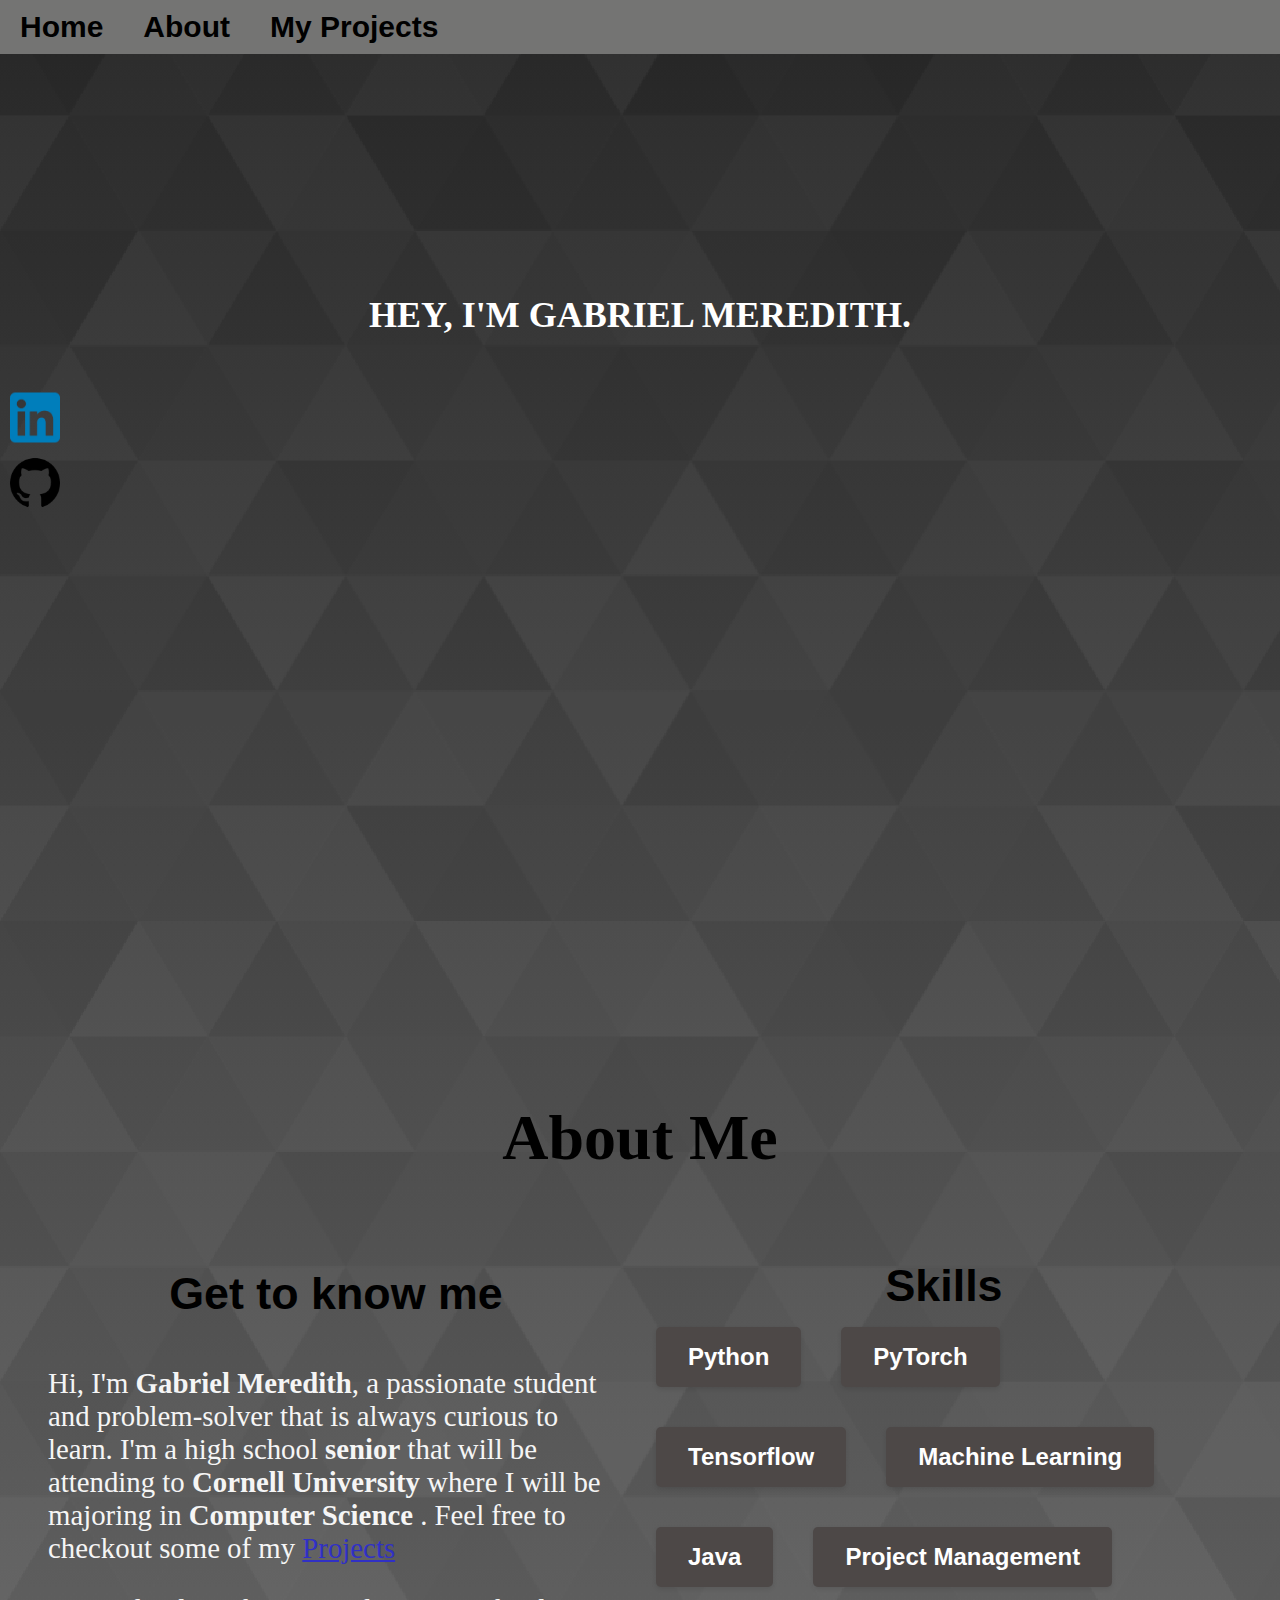
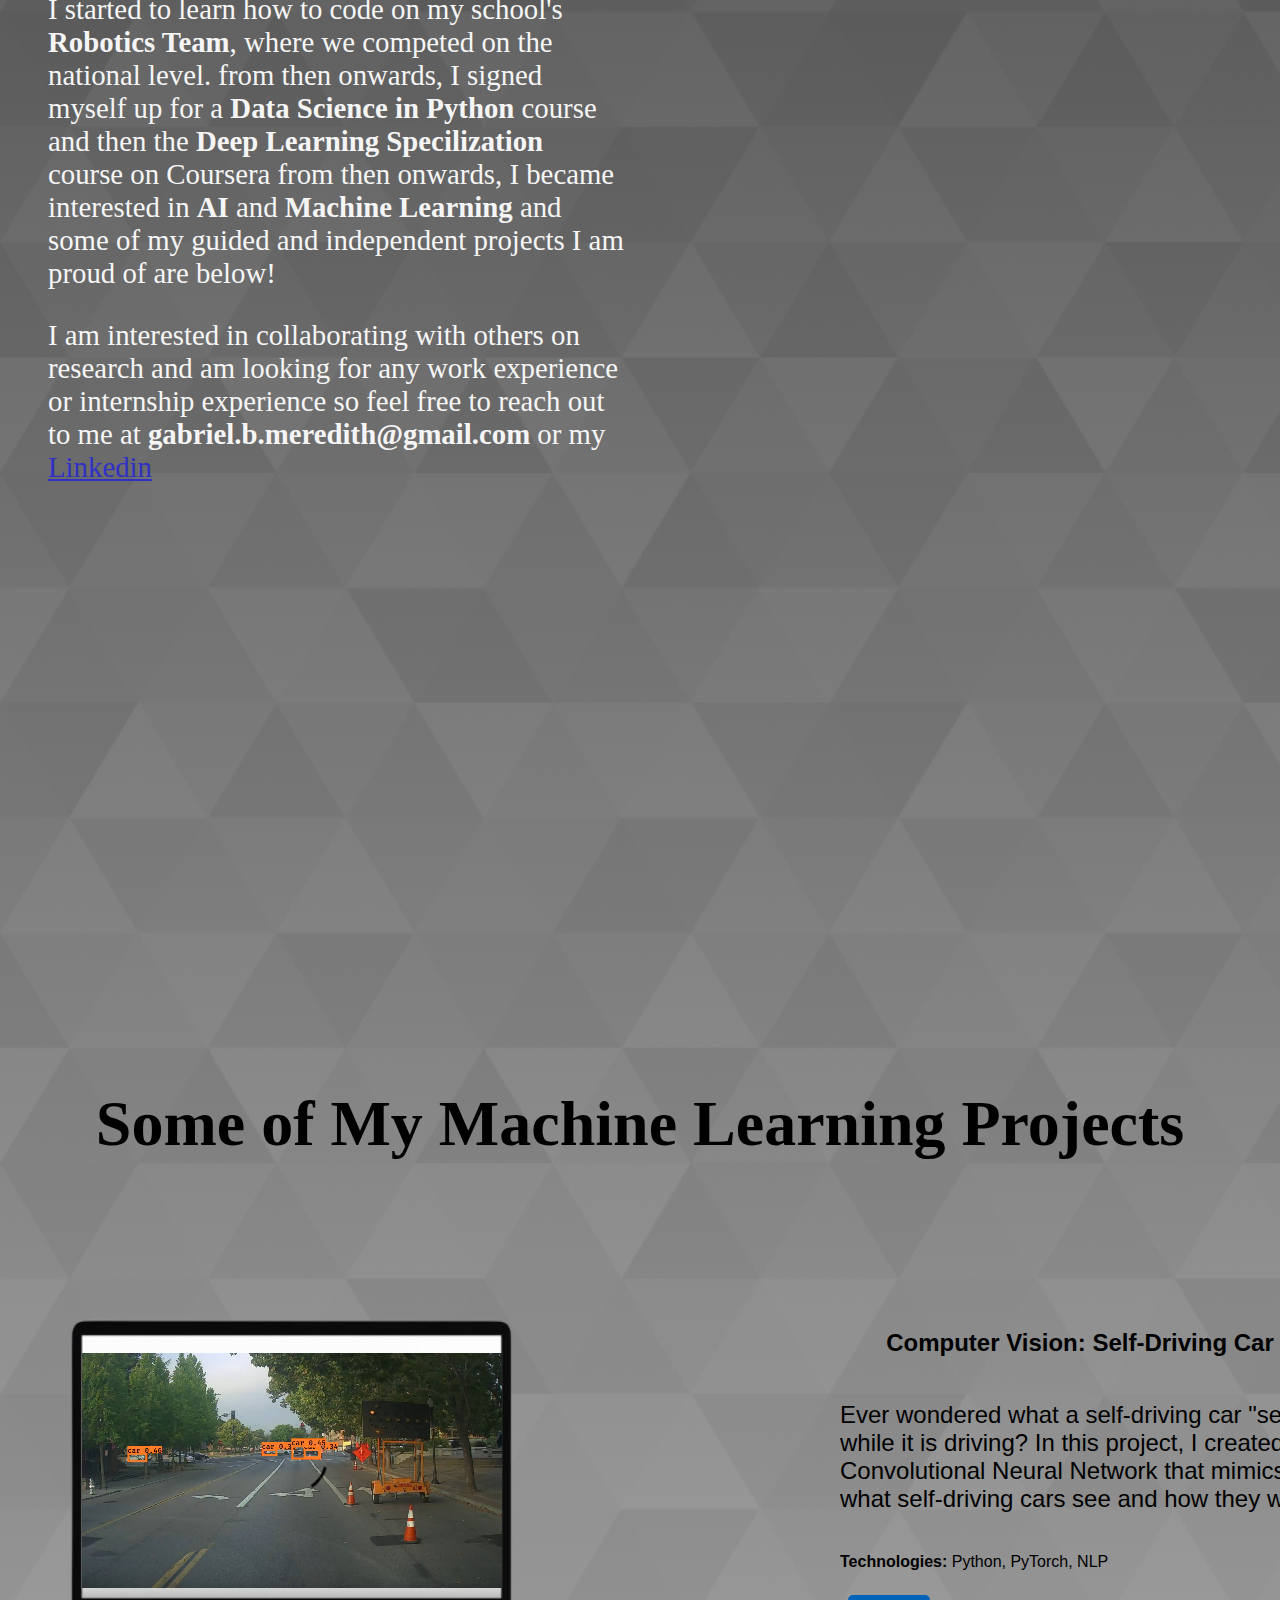
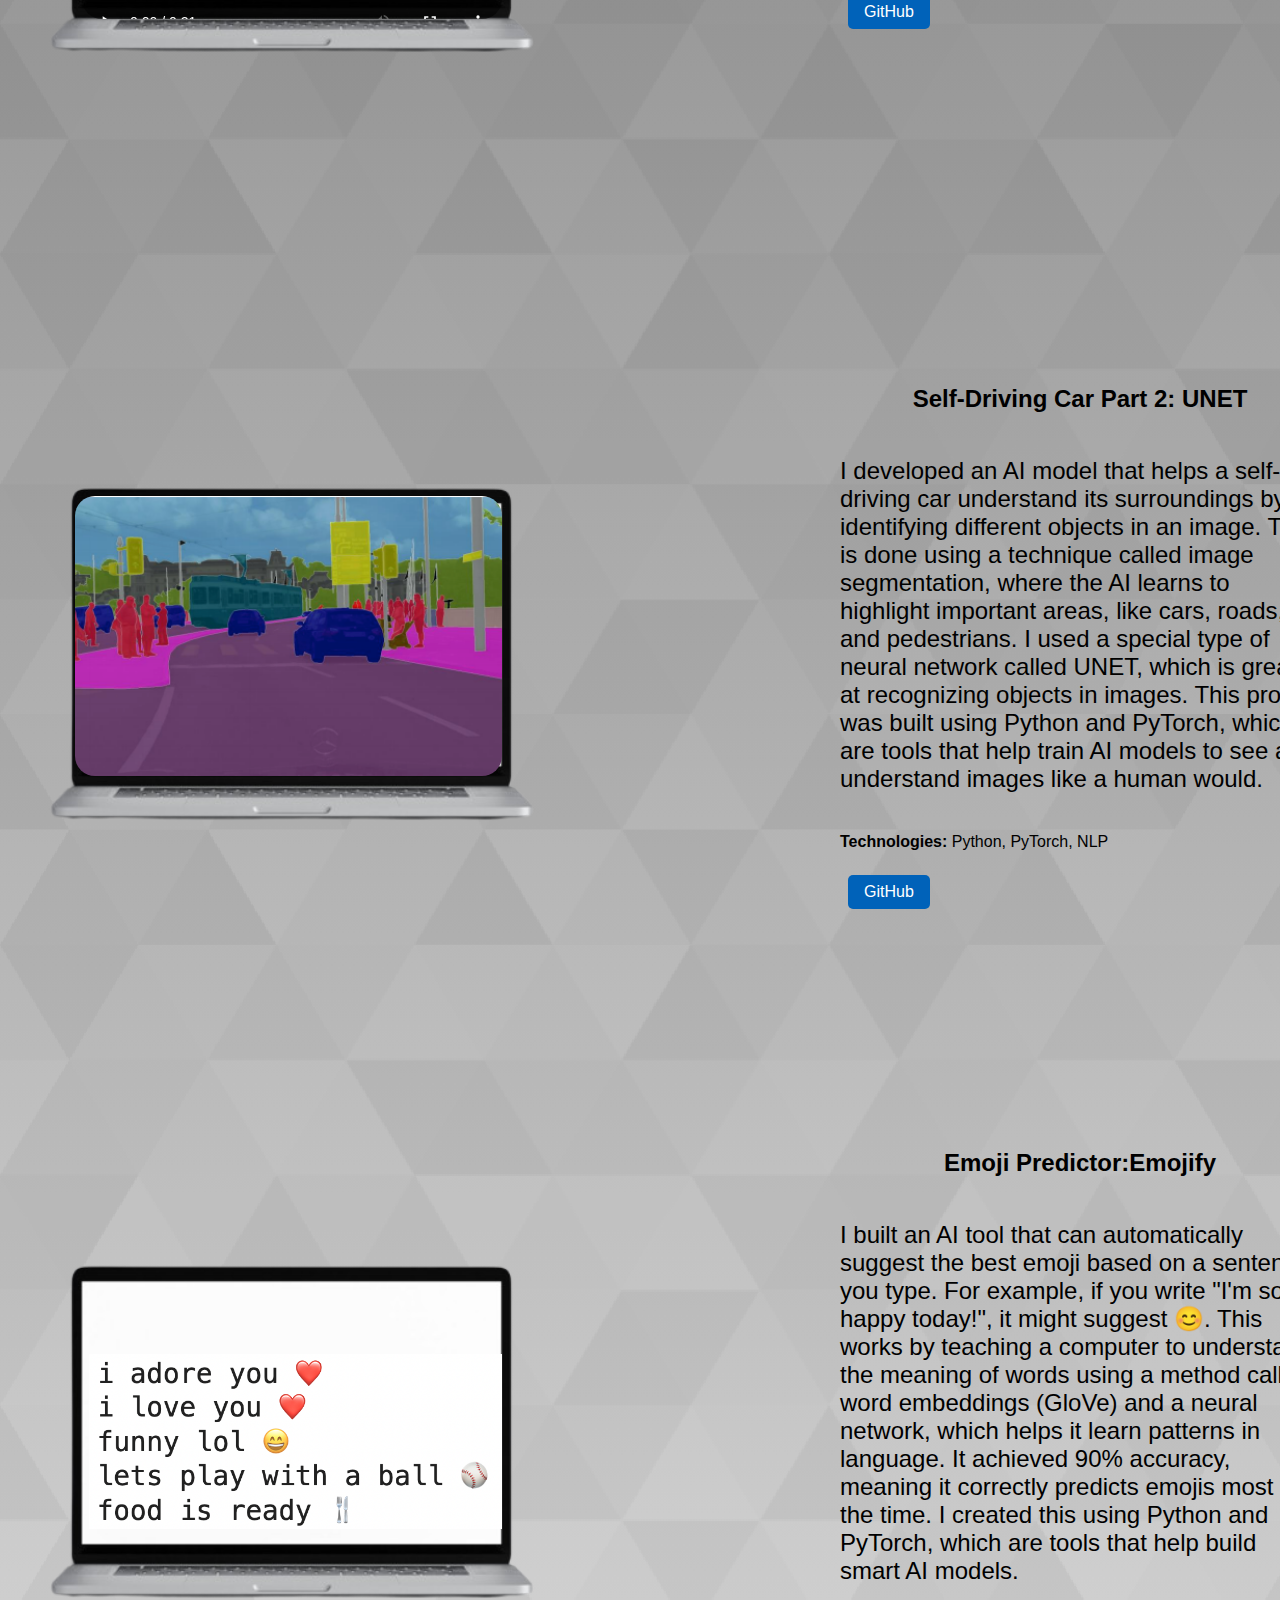
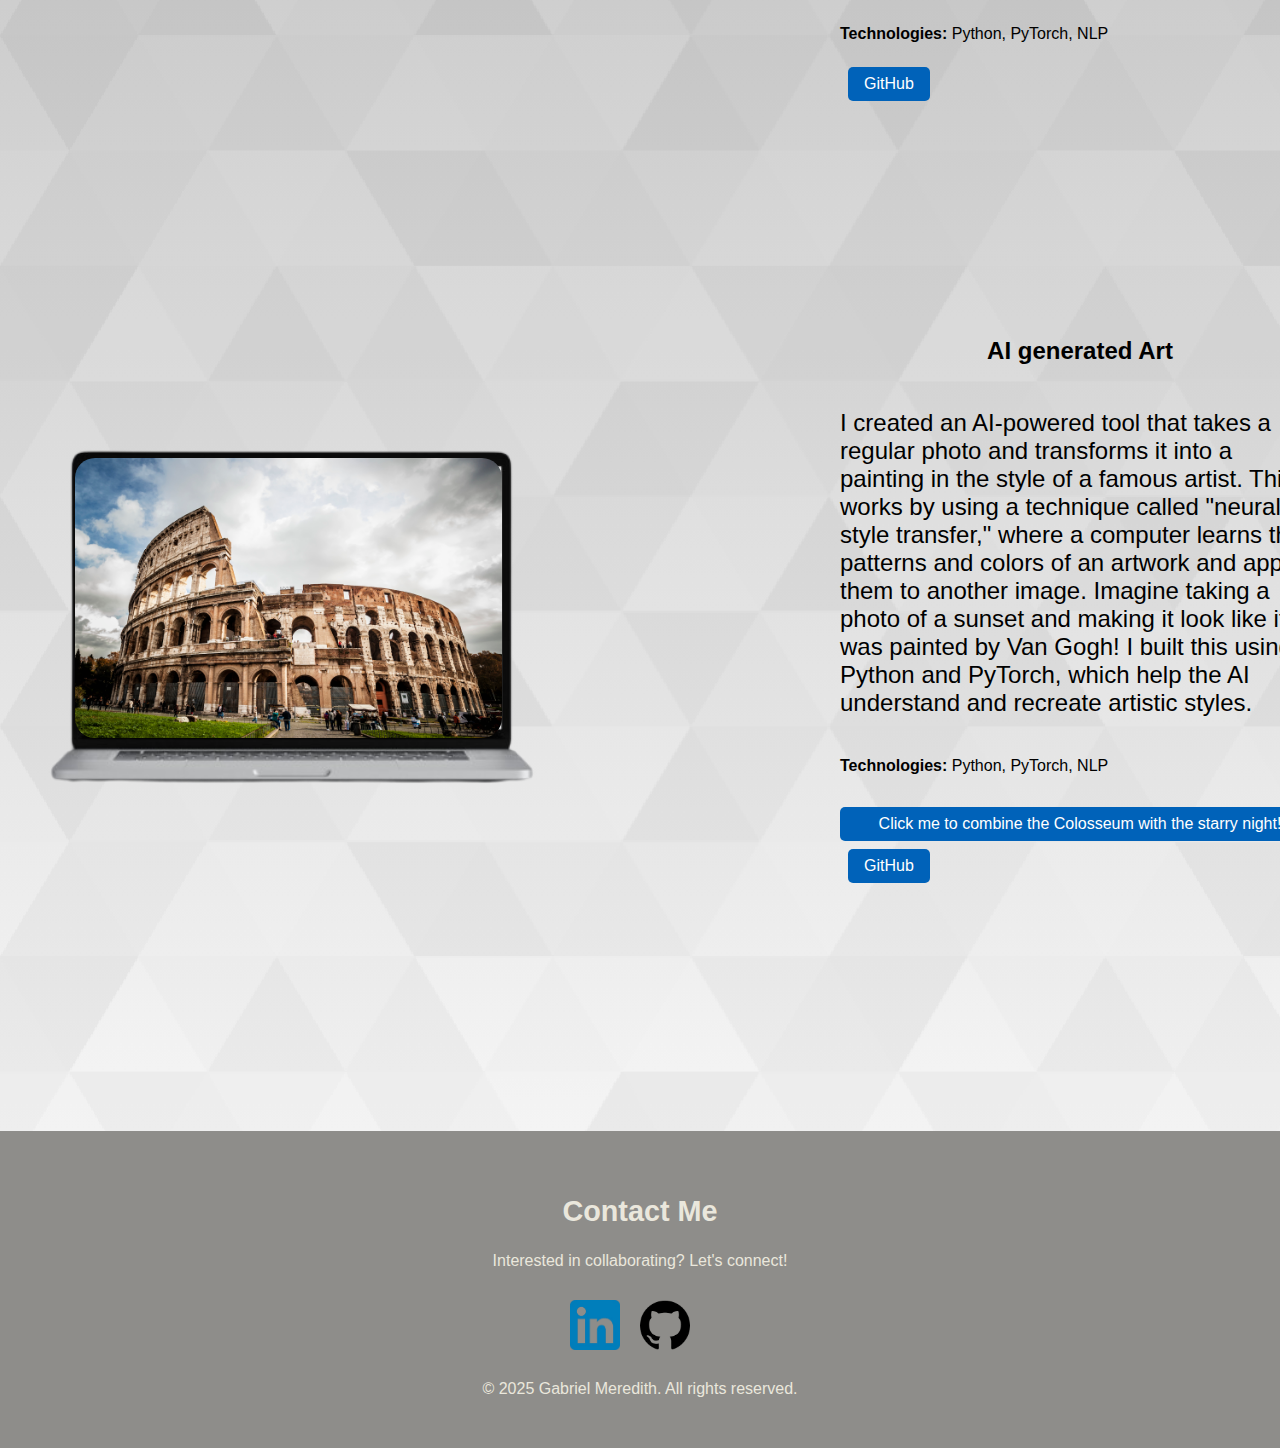
<file: docs/index.html>
<!DOCTYPE html>
<html>
    <head>
    <title>About Gabe Meredith</title>

                

    <link rel="stylesheet" type="text/css" href="CSS\about.css">
    <link rel="stylesheet" type="text/css" href="CSS\style.css">
  
    <!-- other head elements -->
</head>
<body>
  


<div class="grid-container"> 
    <div class="topnav">
        <nav>
            <ul>
            <li><a href="index.html">Home</a> </li>
            <li><a href="#about">About</a></li>
            <li><a href="#projects">My Projects</a></li>
           </ul>
       
        </nav>
    </div>
</div>

<div class="vertical-icons"> <!-- inspired minimalistic icons-->
  <a href="https://www.linkedin.com/in/gabriel-meredith-836652285/" target="_blank" class="icon linkedin"></a>
  <a href="https://github.com/gabemeredith" target="_blank" class="icon github"></a>
</div>

<section class="hero"> 
    <!-- Maybe get an image?-->
     <h1 class="hero-intro">Hey, I'm Gabriel Meredith.</h1>
     <h2 class="hero-subheading"> High School senior passionate about <span id="dynamic-text"></span> </h2>
     <script src="dynamicheading.js"></script>
     <a href="#projects" class="project-button">Checkout some of my projects!</a>
     
</section>
<!-- <div id="blob"></div>
    <script src="blob.js"></script> -->
<!-- About Portion-->
<section id="about" class="about">
  
  <div class="about-container">
    <h1 class="header">About Me</h1>
    <div class="about-content">
    <div class="about-left">
      <h3 class="about-content-title">Get to know me</h3>
      <p class="about-content-description">
        Hi, I'm <strong>Gabriel Meredith</strong>, a passionate student and problem-solver that is always curious to learn.
        I'm a high school <strong>senior</strong> that will be attending to <strong> Cornell University</strong> where I will be majoring in <strong>Computer Science </strong>. 
        Feel free to checkout some of my <a href="#projects" class="hyperlink-proj">Projects</a>

      </p>
      <p class="about-content-description">
        I started to learn how to code on my school's <strong>Robotics Team</strong>, where we competed on the national level.
        from then onwards, I signed myself up for a <strong> Data Science in Python</strong> course and then the <strong>Deep Learning Specilization</strong> course on Coursera
        from then onwards, I became interested in <strong>AI</strong> and <strong>Machine Learning</strong> and some of my guided and independent projects I am proud of are below!
      </p>
      <p class="about-content-description">
        I am interested in collaborating with others on research and am looking for any work experience or internship experience so
        feel free to reach out to me at <strong>gabriel.b.meredith@gmail.com</strong> or my <a href="https://www.linkedin.com/in/gabriel-meredith-836652285/" class="hyperlink-proj" target="_blank"> Linkedin </a>
      </p>
    </div>
    <div class="about-right">
      <h2 class="about-content-title">Skills</h2>
      <div class="skills-grid">
        <div class="skill-box">Python</div>
        <div class="skill-box">PyTorch</div>
        <div class="skill-box">Tensorflow</div>
        <div class="skill-box">Machine Learning</div>
        <div class="skill-box">Java</div>
        <div class="skill-box">Project Management</div> <!-- Add a little drop down hover menu that explains the skills and technologies-->
        
      </div>
    </div>
  </div>
</div>
</section>

<section id="projects" class="projects">
  <h1 class="header">Some of My Machine Learning Projects</h1>
  <div class="projects-grid"> 

    <div class="project-card">
      <div class="laptop-container"> 
        <div class="laptop-content">
      <img src="Images/laptop-removebg-preview.png" alt="Laptop Mockup" class="laptop">
      <div class="video-container">
        <video class="video" controls>
          <source src="Images/CNNCARVID4WEBSITE.mp4" type="video/mp4"/>
        </video>
      </div>
      </div>
      </div>
      <div class="project-description">
      <h2 class="project-title">Computer Vision: Self-Driving Car</h2>
      <p class="project-content-description">Ever wondered what a self-driving car "sees" while it is driving? 
        In this project, I created a Convolutional Neural Network 
        that mimics what self-driving cars see and how they work
      </p>
      <p><strong>Technologies:</strong> Python, PyTorch, NLP</p>
     
      <div class="project-links">
        <a href="https://github.com/gabemeredith/CNNYOLO-TESLA" target="_blank">GitHub</a>

      </div> 
    </div>
  </div>

  <div class="project-card"> 
    <div class="laptop-container"> 
      <div class="laptop-content">
    <img src="Images/laptop-removebg-preview.png" alt="Laptop Mockup" class="laptop">
    <div class="img-project-container">
      <img src="Images/carseg.png" class="img-project-content" alt="Static preview" />
      </div>
      </div>
    </div>
    <div class="project-description">
    <h2 class="project-title">Self-Driving Car Part 2: UNET</h2>
    <p class="project-content-description">I developed an AI model that helps a self-driving car understand its surroundings by identifying different objects in an image. This is done using a technique called image segmentation, where the AI learns to highlight important areas, like cars, roads, and pedestrians. I used a special type of neural network called UNET, which is great at recognizing objects in images. This project was built using Python and PyTorch, which are tools that help train AI models to see and understand images like a human would.</p>
    <p><strong>Technologies:</strong> Python, PyTorch, NLP</p>
    <div class="project-links"> 
      <a href="https://github.com/gabemeredith/U-NETimgSegmentation" target="_blank">GitHub</a>
    </div>
  </div>
  </div>


    <div class="project-card"> 
      <div class="laptop-container"> 
        <div class="laptop-content">
      <img src="Images/laptop-removebg-preview.png" alt="Laptop Mockup" class="laptop">
      <div class="img-project-container-emoji">
       <img src="Images/Emoji.png" alt="Emoji Predictor Project" class="img-project-content-emoji"/>
        </div> 
      
        </div>
      </div>
      <div class="project-description">
      <h2 class="project-title">Emoji Predictor:Emojify</h2>
      <p class="project-content-description">I built an AI tool that can automatically suggest the best emoji based on a sentence you type. For example, if you write "I'm so happy today!", it might suggest 😊. This works by teaching a computer to understand the meaning of words using a method called word embeddings (GloVe) and a neural network, which helps it learn patterns in language. It achieved 90% accuracy, meaning it correctly predicts emojis most of the time. I created this using Python and PyTorch, which are tools that help build smart AI models.</p>
      <p><strong>Technologies:</strong> Python, PyTorch, NLP</p>
      <div class="project-links"> 
        <a href="https://github.com/gabemeredith/Emojify" target="_blank">GitHub</a>
      </div>
    </div>
    </div>


        <div class="project-card">
          <div class="laptop-container"> 
            <div class="laptop-content">
          <img src="Images/laptop-removebg-preview.png" alt="Laptop Mockup" class="laptop">
          <div class="gif-container">
            <img id="gif" src="Images/rome.jpg" alt="Static preview" />
            </div>
          </div>
          </div>
          <div class="project-description">
          <h2 class="project-title">AI generated Art</h2>
          <p class="project-content-description">I created an AI-powered tool that takes a regular photo and transforms it into a painting in the style of a famous artist. This works by using a technique called "neural style transfer," where a computer learns the patterns and colors of an artwork and applies them to another image. Imagine taking a photo of a sunset and making it look like it was painted by Van Gogh! I built this using Python and PyTorch, which help the AI understand and recreate artistic styles.</p>
          <p><strong>Technologies:</strong> Python, PyTorch, NLP</p>
          <button id="play-gif-btn">Click me to combine the Colosseum with the starry night!</button>
            <script src="gif.js"></script>
    
          
          <div class="project-links">
            <a href="https://github.com/gabemeredith/artgenerator" target="_blank">GitHub</a>

          </div> 
        </div>
        </div>     
  </div>
</section>
    <!-- repeat for other projects-->
    <!-- <div class="project-card"> 
      <div class="laptop-container">
        <div class="laptop-content">
      <img src="/Images/laptop.png" alt="Laptop Mockup" class="laptop">

      <h2>AI generated Art</h2>
      <p>Used neural style transfer to overlay a specific style of painting onto a content image</p>
      <p><strong>Technologies:</strong> Python, PyTorch, Neural Networks</p>
      <div class="gif-container">
        <img id="gif" src="Images/rome.jpg" alt="Static preview" />
        <button id="play-gif-btn">Click me to combine the Colosseum with the starry night!</button>
        <script src="gif.js"></script>
      <div class="project-links">
        <a href="https://github.com/your-repo" target="_blank">GitHub</a>
        <a href="https://your-live-demo.com" target="_blank">Live Demo</a>
      </div>
    </div>
        </div>
      </div>
    </div>

    <div class="project-card"> 
      <div class="laptop-container">
        <div class="laptop-content">
      <img src="/Images/laptop.png" alt="Laptop Mockup" class="laptop">

      <h2>Self-Driving Car Computer vision</h2>
      <p>Used a Convolutional Neural network to simulate self-driving car</p>
      <p><strong>Technologies:</strong> Python, PyTorch, Neural Networks</p>
      <div class="video-container">
        <video class="video" controls>
          <source src="Images/CNNCARVID4WEBSITE.mp4" type="video/mp4"/>
        </video>
      </div>
      <div class="project-links"> 
        <a href="https://github.com/your-repo" target="_blank">GitHub</a>
        <a href="https://your-live-demo.com" target="_blank">Live Demo</a>
      </div>
        </div>
      </div>
    </div>
  </div>

  </body>
--> 
<footer class="footer">
  <div class="footer-container">
      <h2>Contact Me</h2>
      <p>Interested in collaborating? Let's connect!</p>
      
      <div class="horizontal-icons">
        <a href="https://www.linkedin.com/in/gabriel-meredith-836652285/" target="_blank" class="icon linkedin"></a>
        <a href="https://github.com/gabemeredith" target="_blank" class="icon github"></a>
        <a href="mailto:your.email@example.com"><i class="fas fa-envelope"></i></a>
      </div>
      
      <p class="copyright">&copy; 2025 Gabriel Meredith. All rights reserved.</p>
  </div>
</footer>
</file>
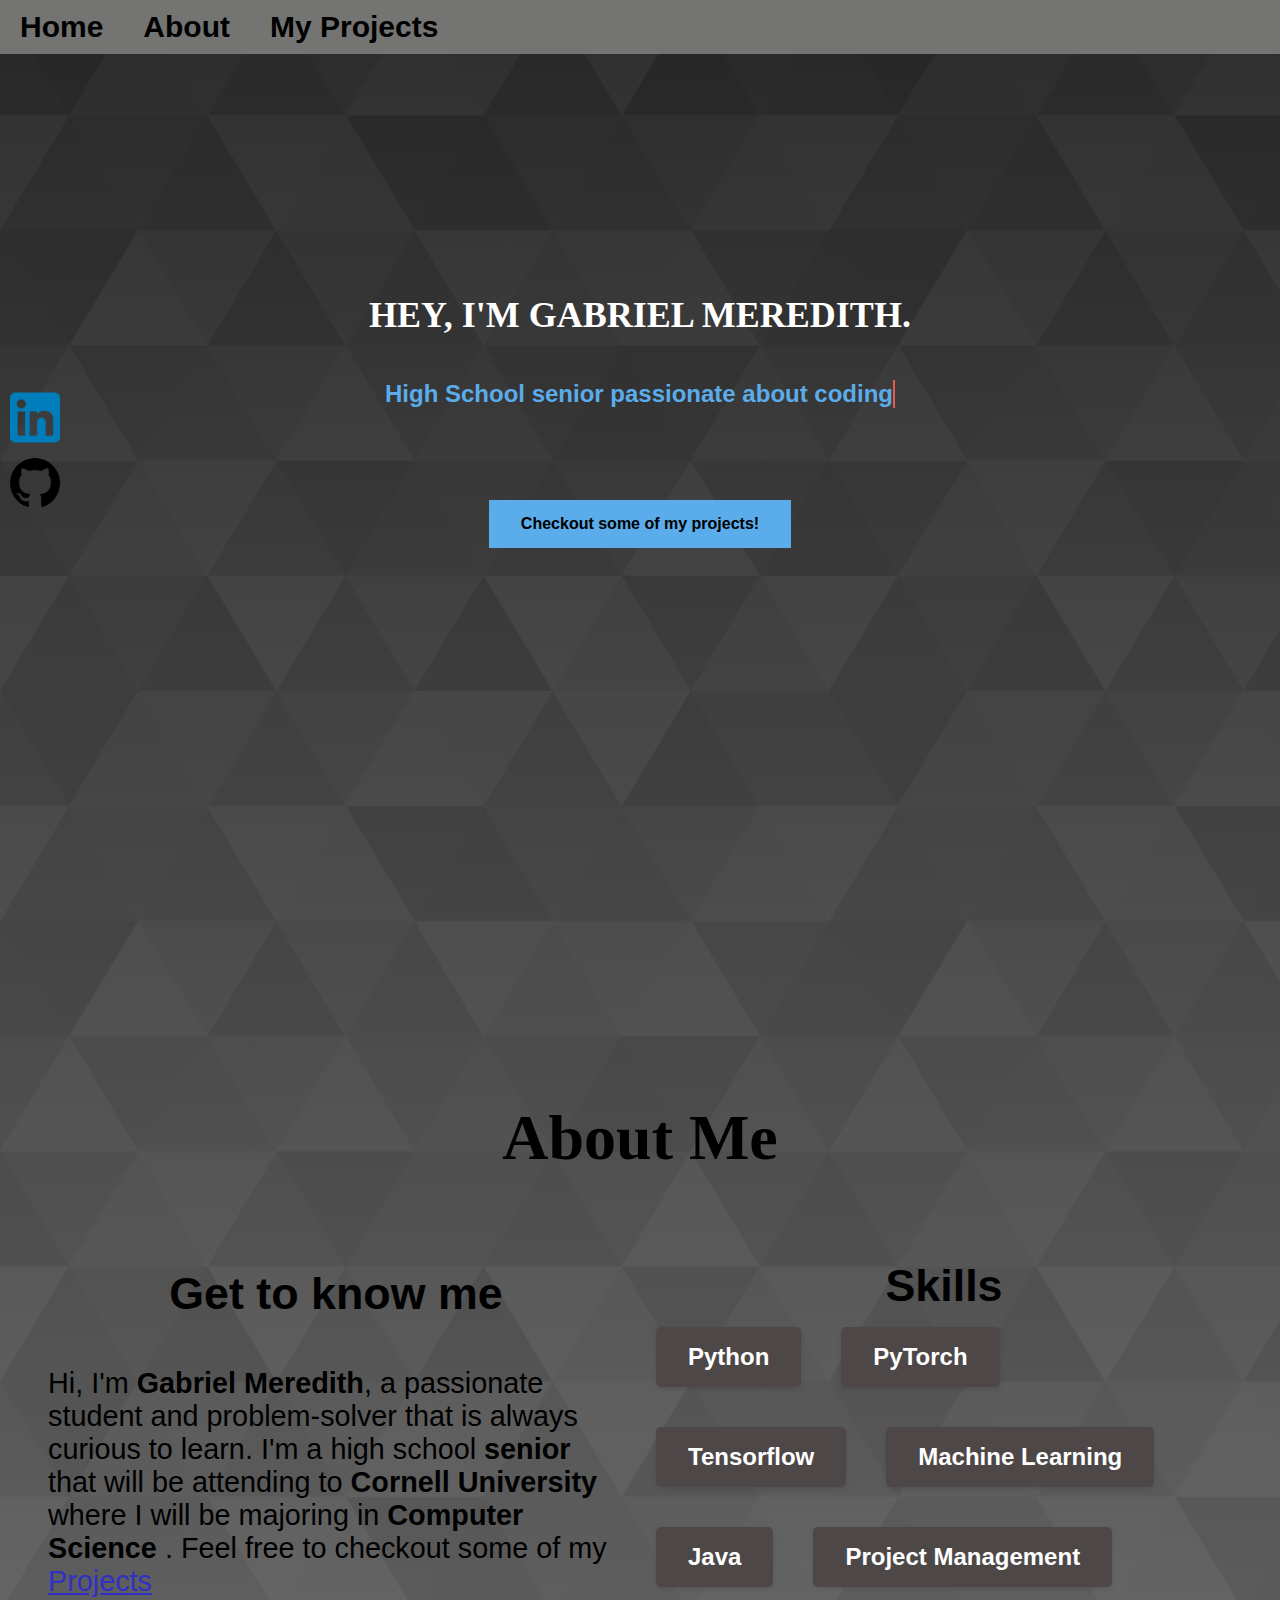
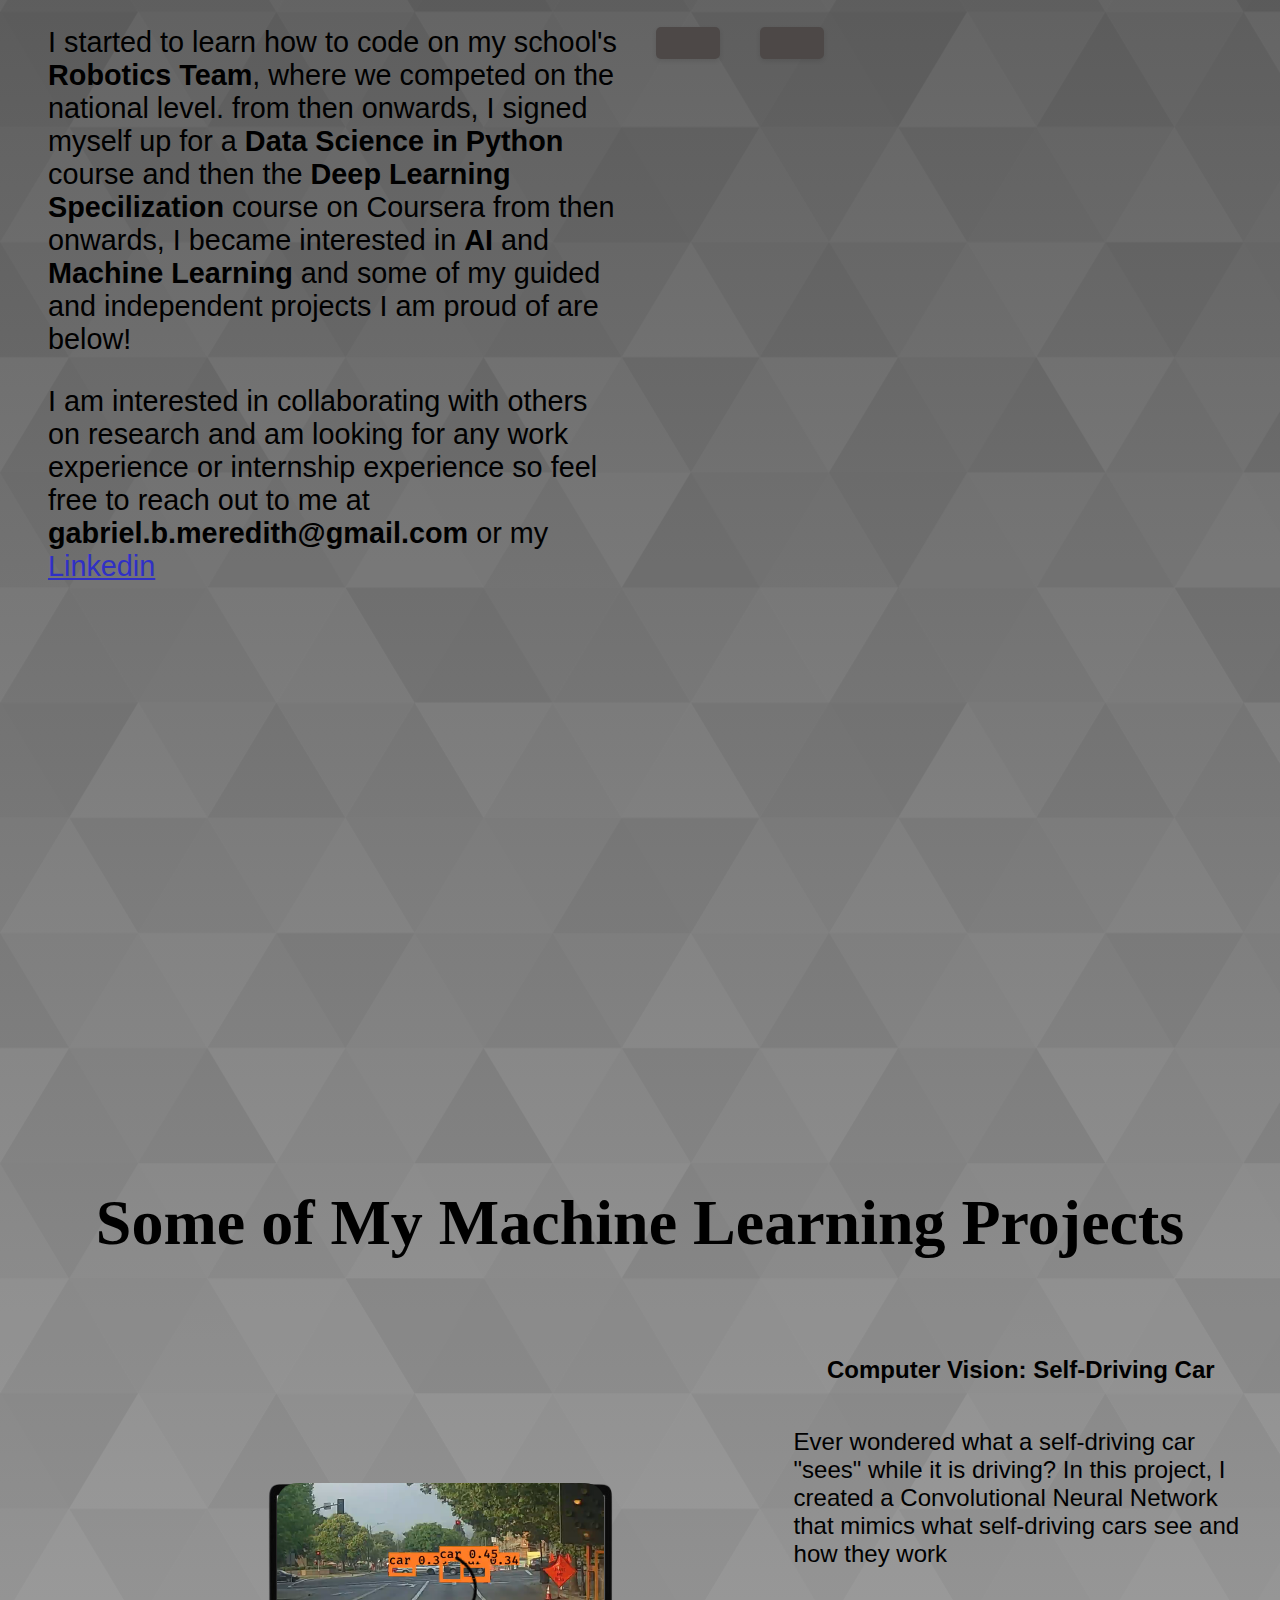
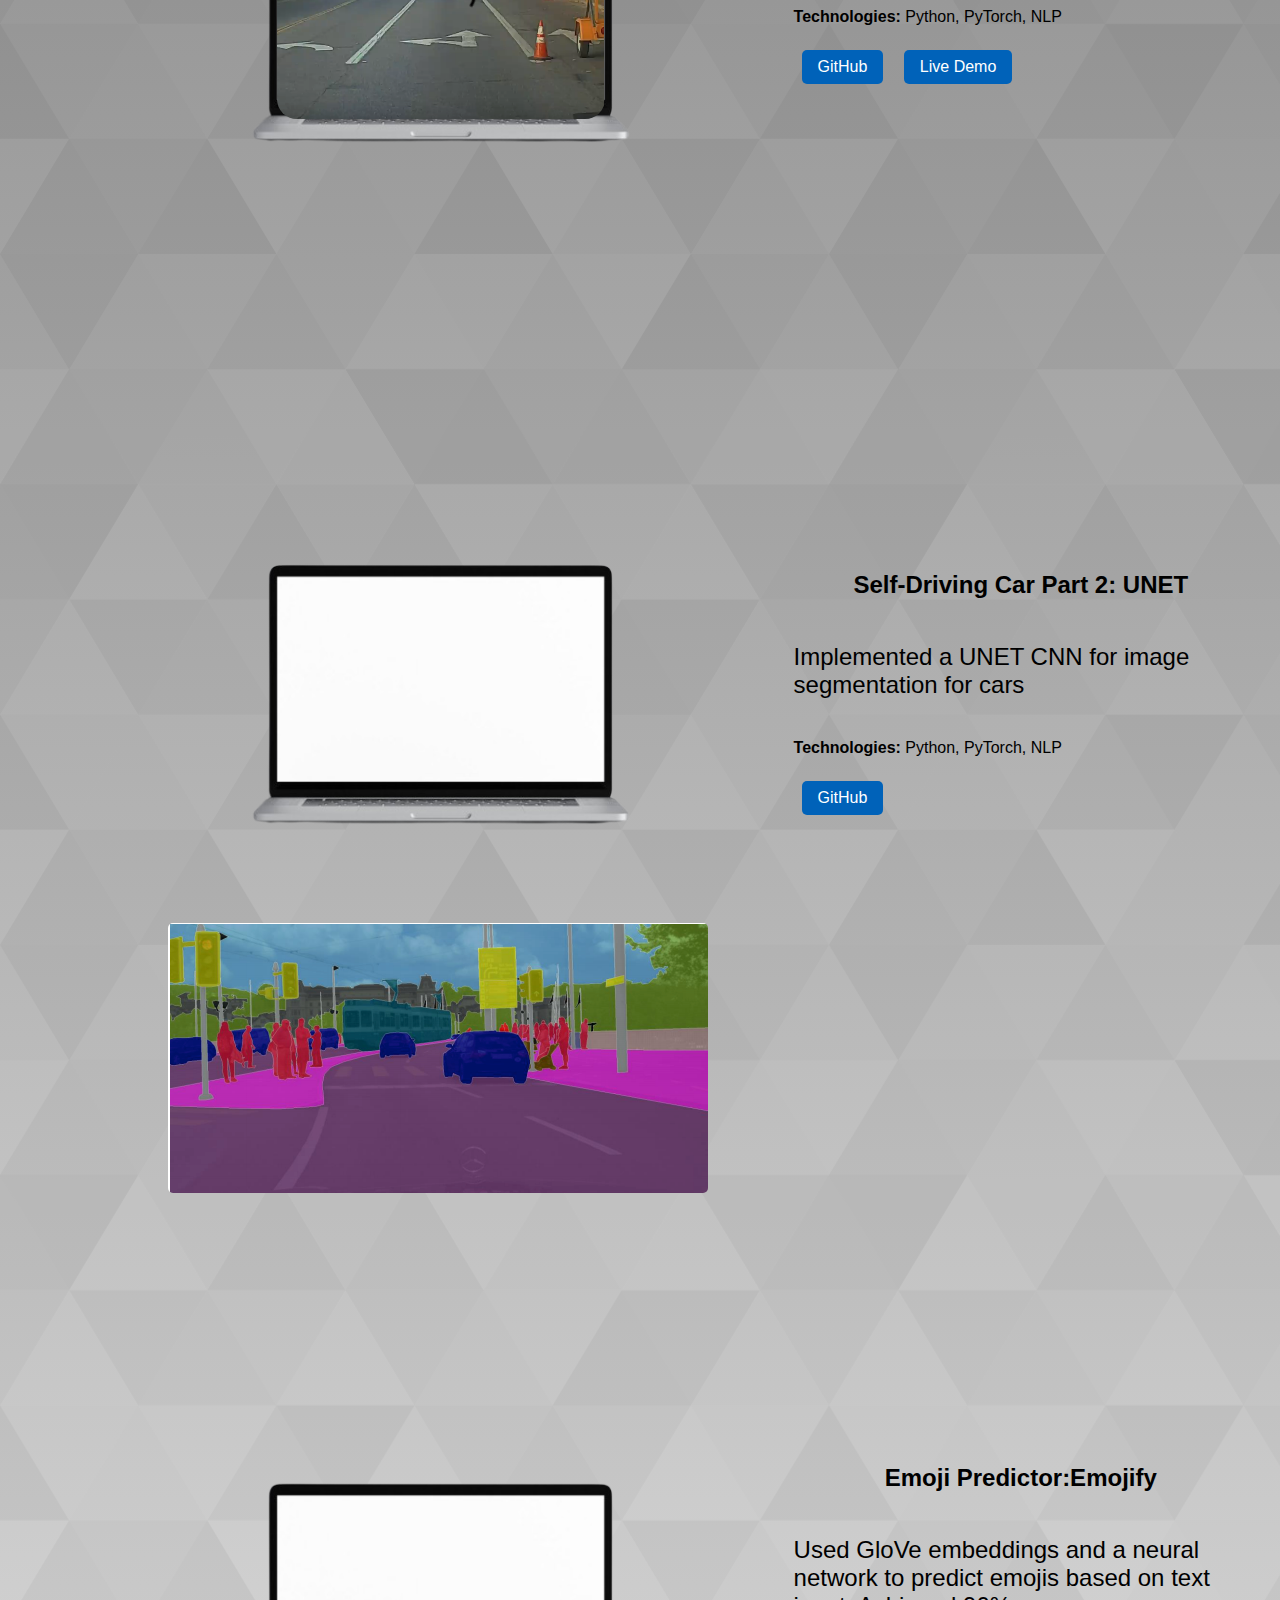
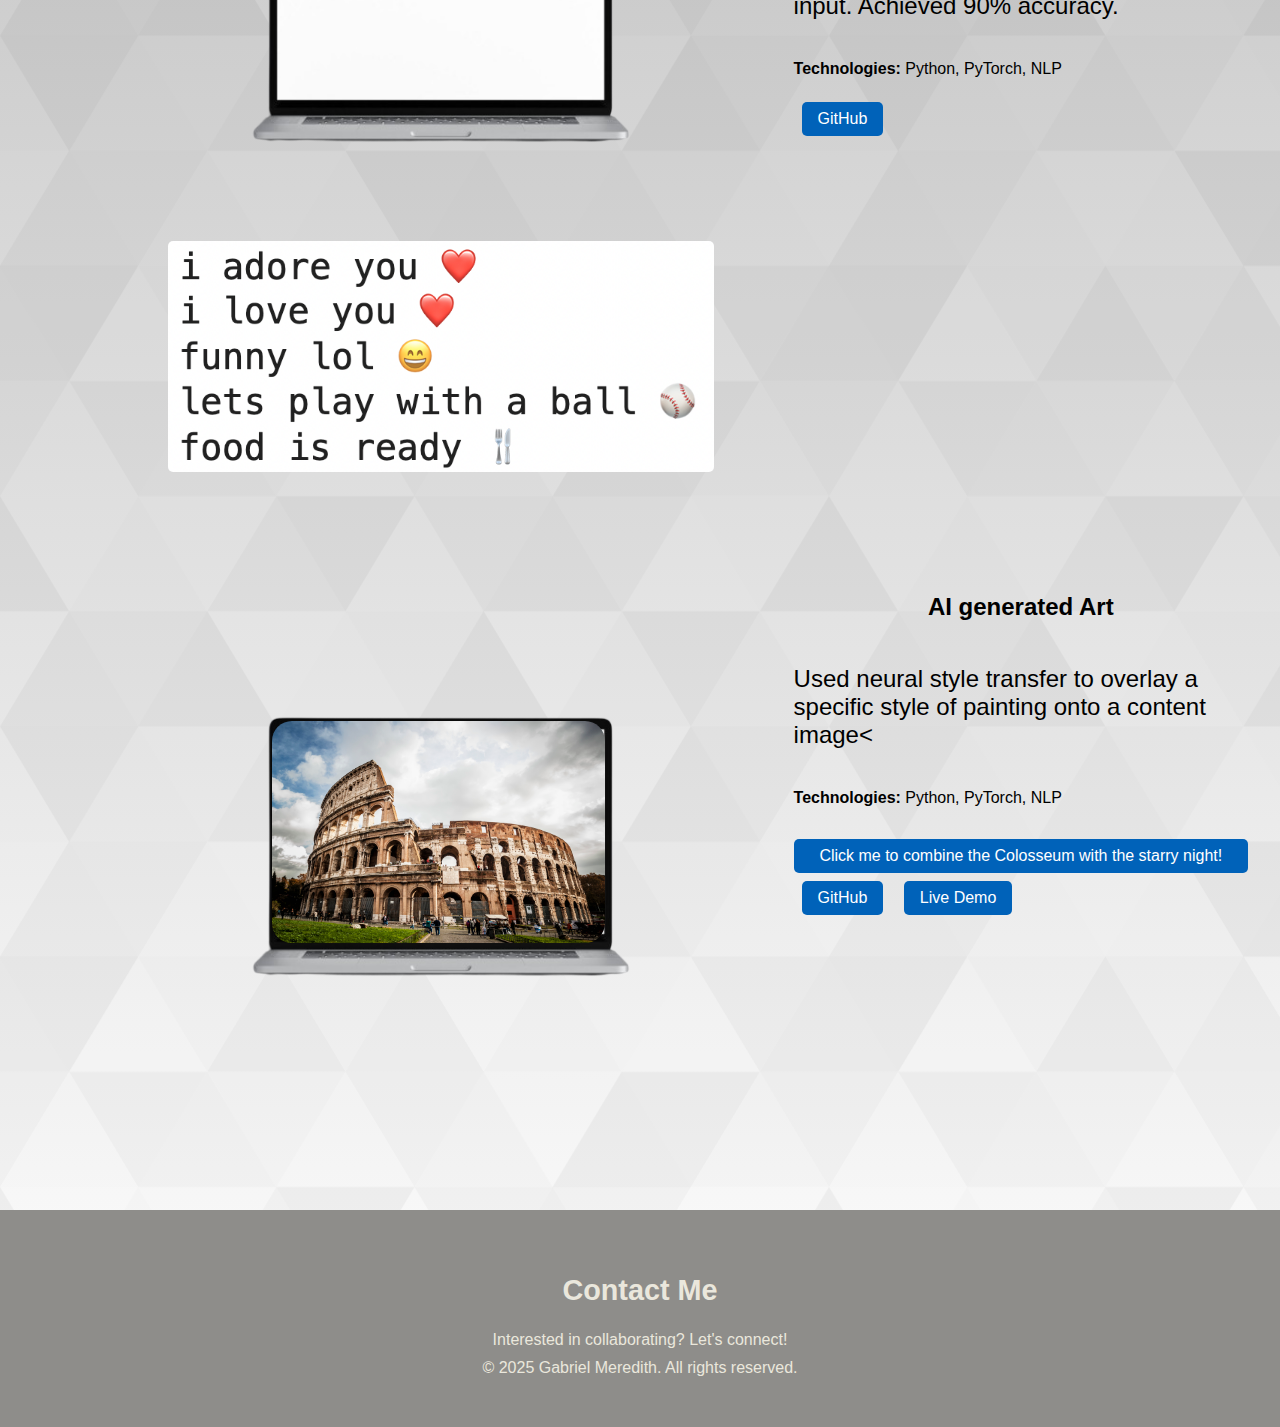
<file: root/index.html>
<!DOCTYPE html>
<html>
    <head>
    <title>About Gabe Meredith</title>

                

    <link rel="stylesheet" type="text/css" href="CSS\about.css">
    <link rel="stylesheet" type="text/css" href="CSS\style.css">
  
    <!-- other head elements -->
</head>
<body>
  


<div class="grid-container"> 
    <div class="topnav">
        <nav>
            <ul>
            <li><a href="index.html">Home</a> </li>
            <li><a href="#about">About</a></li>
            <li><a href="#projects">My Projects</a></li>
           </ul>
       
        </nav>
    </div>
</div>

<div class="vertical-icons"> <!-- inspired minimalistic icons-->
  <a href="https://www.linkedin.com/in/gabriel-meredith-836652285/" target="_blank" class="icon linkedin"></a>
  <a href="https://github.com/gabymaybe" target="_blank" class="icon github"></a>
</div>

<section class="hero"> 
    <!-- Maybe get an image?-->
     <h1 class="hero-intro">Hey, I'm Gabriel Meredith.</h1>
     <h2 class="hero-subheading"> High School senior passionate about <span id="dynamic-text"></span> </h2>
     <script src="dynamicheading.js"></script>
     <a href="#projects" class="project-button">Checkout some of my projects!</a>
</section>
<!-- <div id="blob"></div>
    <script src="blob.js"></script> -->
<!-- About Portion-->
<section id="about" class="about">
  
  <div class="about-container">
    <h1 class="header">About Me</h1>
    <div class="about-content">
    <div class="about-left">
      <h3 class="about-content-title">Get to know me</h3>
      <p class="about-content-description">
        Hi, I'm <strong>Gabriel Meredith</strong>, a passionate student and problem-solver that is always curious to learn.
        I'm a high school <strong>senior</strong> that will be attending to <strong> Cornell University</strong> where I will be majoring in <strong>Computer Science </strong>. 
        Feel free to checkout some of my <a href="#projects" class="hyperlink-proj">Projects</a>

      </p>
      <p class="about-content-description">
        I started to learn how to code on my school's <strong>Robotics Team</strong>, where we competed on the national level.
        from then onwards, I signed myself up for a <strong> Data Science in Python</strong> course and then the <strong>Deep Learning Specilization</strong> course on Coursera
        from then onwards, I became interested in <strong>AI</strong> and <strong>Machine Learning</strong> and some of my guided and independent projects I am proud of are below!
      </p>
      <p class="about-content-description">
        I am interested in collaborating with others on research and am looking for any work experience or internship experience so
        feel free to reach out to me at <strong>gabriel.b.meredith@gmail.com</strong> or my <a href="https://www.linkedin.com/in/gabriel-meredith-836652285/" class="hyperlink-proj" target="_blank"> Linkedin </a>
      </p>
    </div>
    <div class="about-right">
      <h2 class="about-content-title">Skills</h2>
      <div class="skills-grid">
        <div class="skill-box">Python</div>
        <div class="skill-box">PyTorch</div>
        <div class="skill-box">Tensorflow</div>
        <div class="skill-box">Machine Learning</div>
        <div class="skill-box">Java</div>
        <div class="skill-box">Project Management</div>
        <div class="skill-box"></div>
        <div class="skill-box"></div>
        
      </div>
    </div>
  </div>
</div>
</section>

<section id="projects" class="projects">
  <h1 class="header">Some of My Machine Learning Projects</h1>
  <div class="projects-grid"> 

    <div class="project-card">
      <div class="laptop-container"> 
        <div class="laptop-content">
      <img src="Images/laptop-removebg-preview.png" alt="Laptop Mockup" class="laptop">
      <div class="video-container">
        <video class="video" controls>
          <source src="Images/CNNCARVID4WEBSITE.mp4" type="video/mp4"/>
        </video>
      </div>
      </div>
      </div>
      <div class="project-description">
      <h2 class="project-title">Computer Vision: Self-Driving Car</h2>
      <p class="project-content-description">Ever wondered what a self-driving car "sees" while it is driving? 
        In this project, I created a Convolutional Neural Network 
        that mimics what self-driving cars see and how they work
      </p>
      <p><strong>Technologies:</strong> Python, PyTorch, NLP</p>
     
      <div class="project-links">
        <a href="https://github.com/your-repo" target="_blank">GitHub</a>
        <a href="https://your-live-demo.com" target="_blank">Live Demo</a>
      </div> 
    </div>
  </div>

  <div class="project-card"> 
    <div class="laptop-container"> 
      <div class="laptop-content">
    <img src="Images/laptop-removebg-preview.png" alt="Laptop Mockup" class="laptop">
    <div class="img-project-container">
      <img src="Images/carseg.png" class="img-project-content" alt="Static preview" />
      </div>
      </div>
    </div>
    <div class="project-description">
    <h2 class="project-title">Self-Driving Car Part 2: UNET</h2>
    <p class="project-content-description">Implemented a UNET CNN for image segmentation for cars</p>
    <p><strong>Technologies:</strong> Python, PyTorch, NLP</p>
    <div class="project-links"> 
      <a href="https://github.com/gabymaybe/U-NETimgSegmentation" target="_blank">GitHub</a>
    </div>
  </div>
  </div>


    <div class="project-card"> 
      <div class="laptop-container"> 
        <div class="laptop-content">
      <img src="Images/laptop-removebg-preview.png" alt="Laptop Mockup" class="laptop">
      <div class="img-project-container-emoji">
       <img src="Images/Emoji.png" alt="Emoji Predictor Project" class="img-project-content-emoji"/>
        </div> 
      
        </div>
      </div>
      <div class="project-description">
      <h2 class="project-title">Emoji Predictor:Emojify</h2>
      <p class="project-content-description">Used GloVe embeddings and a neural network to predict emojis based on text input. Achieved 90% accuracy.</p>
      <p><strong>Technologies:</strong> Python, PyTorch, NLP</p>
      <div class="project-links"> 
        <a href="https://github.com/gabymaybe/Emojify" target="_blank">GitHub</a>
      </div>
    </div>
    </div>


        <div class="project-card">
          <div class="laptop-container"> 
            <div class="laptop-content">
          <img src="Images/laptop-removebg-preview.png" alt="Laptop Mockup" class="laptop">
          <div class="gif-container">
            <img id="gif" src="Images/rome.jpg" alt="Static preview" />
            </div>
          </div>
          </div>
          <div class="project-description">
          <h2 class="project-title">AI generated Art</h2>
          <p class="project-content-description">Used neural style transfer to overlay a specific style of painting onto a content image<</p>
          <p><strong>Technologies:</strong> Python, PyTorch, NLP</p>
          <button id="play-gif-btn">Click me to combine the Colosseum with the starry night!</button>
            <script src="gif.js"></script>
    
          
          <div class="project-links">
            <a href="https://github.com/your-repo" target="_blank">GitHub</a>
            <a href="https://your-live-demo.com" target="_blank">Live Demo</a>
          </div> 
        </div>
        </div>     
  </div>
</section>
    <!-- repeat for other projects-->
    <!-- <div class="project-card"> 
      <div class="laptop-container">
        <div class="laptop-content">
      <img src="/Images/laptop.png" alt="Laptop Mockup" class="laptop">

      <h2>AI generated Art</h2>
      <p>Used neural style transfer to overlay a specific style of painting onto a content image</p>
      <p><strong>Technologies:</strong> Python, PyTorch, Neural Networks</p>
      <div class="gif-container">
        <img id="gif" src="Images/rome.jpg" alt="Static preview" />
        <button id="play-gif-btn">Click me to combine the Colosseum with the starry night!</button>
        <script src="gif.js"></script>
      <div class="project-links">
        <a href="https://github.com/your-repo" target="_blank">GitHub</a>
        <a href="https://your-live-demo.com" target="_blank">Live Demo</a>
      </div>
    </div>
        </div>
      </div>
    </div>

    <div class="project-card"> 
      <div class="laptop-container">
        <div class="laptop-content">
      <img src="/Images/laptop.png" alt="Laptop Mockup" class="laptop">

      <h2>Self-Driving Car Computer vision</h2>
      <p>Used a Convolutional Neural network to simulate self-driving car</p>
      <p><strong>Technologies:</strong> Python, PyTorch, Neural Networks</p>
      <div class="video-container">
        <video class="video" controls>
          <source src="Images/CNNCARVID4WEBSITE.mp4" type="video/mp4"/>
        </video>
      </div>
      <div class="project-links"> 
        <a href="https://github.com/your-repo" target="_blank">GitHub</a>
        <a href="https://your-live-demo.com" target="_blank">Live Demo</a>
      </div>
        </div>
      </div>
    </div>
  </div>

  </body>
--> 
<footer class="footer">
  <div class="footer-container">
      <h2>Contact Me</h2>
      <p>Interested in collaborating? Let's connect!</p>
      
      <div class="horizontal-icons">
        <a href="https://www.linkedin.com/in/gabriel-meredith-836652285/" target="_blank" class="icon linkedin"></a>
        <a href="https://github.com/gabymaybe" target="_blank" class="icon github"></a>
        <a href="mailto:your.email@example.com"><i class="fas fa-envelope"></i></a>
      </div>
      
      <p class="copyright">&copy; 2025 Gabriel Meredith. All rights reserved.</p>
  </div>
</footer>
</file>
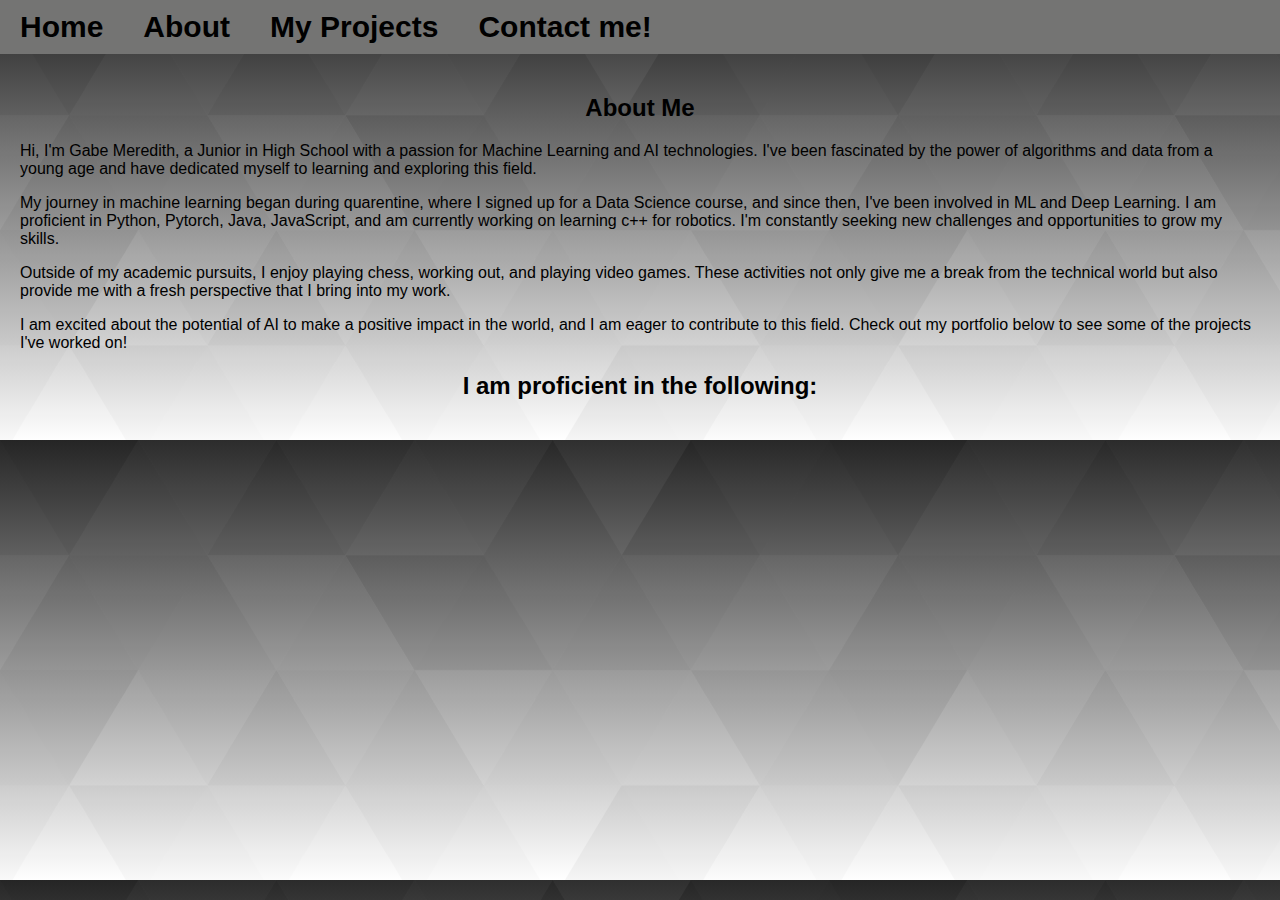
<file: docs/about.html>
<!DOCTYPE html>
<html>
    <head>
    <title>About Gabe Meredith</title>
    <link rel="stylesheet" type="text/css" href="CSS\about.css">
    <link rel="stylesheet" type="text/css" href="CSS\style.css">
    <!-- other head elements -->
</head>


<div class="grid-container">
    <div class="topnav">
        <nav>
            <ul>
            <li><a href="home.html">Home</a> </li>
            <li><a href="/about.html">About</a></li>
            <li><a href="/projects.html">My Projects</a></li>
            <li> <a href="/contact.html" class="split"> Contact me!</a></li>
           </ul>
       
        </nav>
    </div>
</div>
 <section id="about">
        <div class="About-Container">
            <h2>About Me</h2>
            <p>Hi, I'm Gabe Meredith, a Junior in High School with a passion for Machine Learning and AI technologies. I've been fascinated by the power of algorithms and data from a young age and have dedicated myself to learning and exploring this field.</p>
            
            <p>My journey in machine learning began during quarentine, where I signed up for a Data Science course, and since then, I've been involved in ML and Deep Learning. I am proficient in Python, Pytorch, Java, JavaScript, and am currently working on learning c++ for robotics. I'm constantly seeking new challenges and opportunities to grow my skills.</p>
    
            <p>Outside of my academic pursuits, I enjoy playing chess, working out, and playing video games. These activities not only give me a break from the technical world but also provide me with a fresh perspective that I bring into my work.</p>
    
            <p>I am excited about the potential of AI to make a positive impact in the world, and I am eager to contribute to this field. Check out my portfolio below to see some of the projects I've worked on!</p>
        </div>
    </body>
    <div class="Skills">
        <h2> I am proficient in the following:</h2>
        
    </div>
</html>
</file>
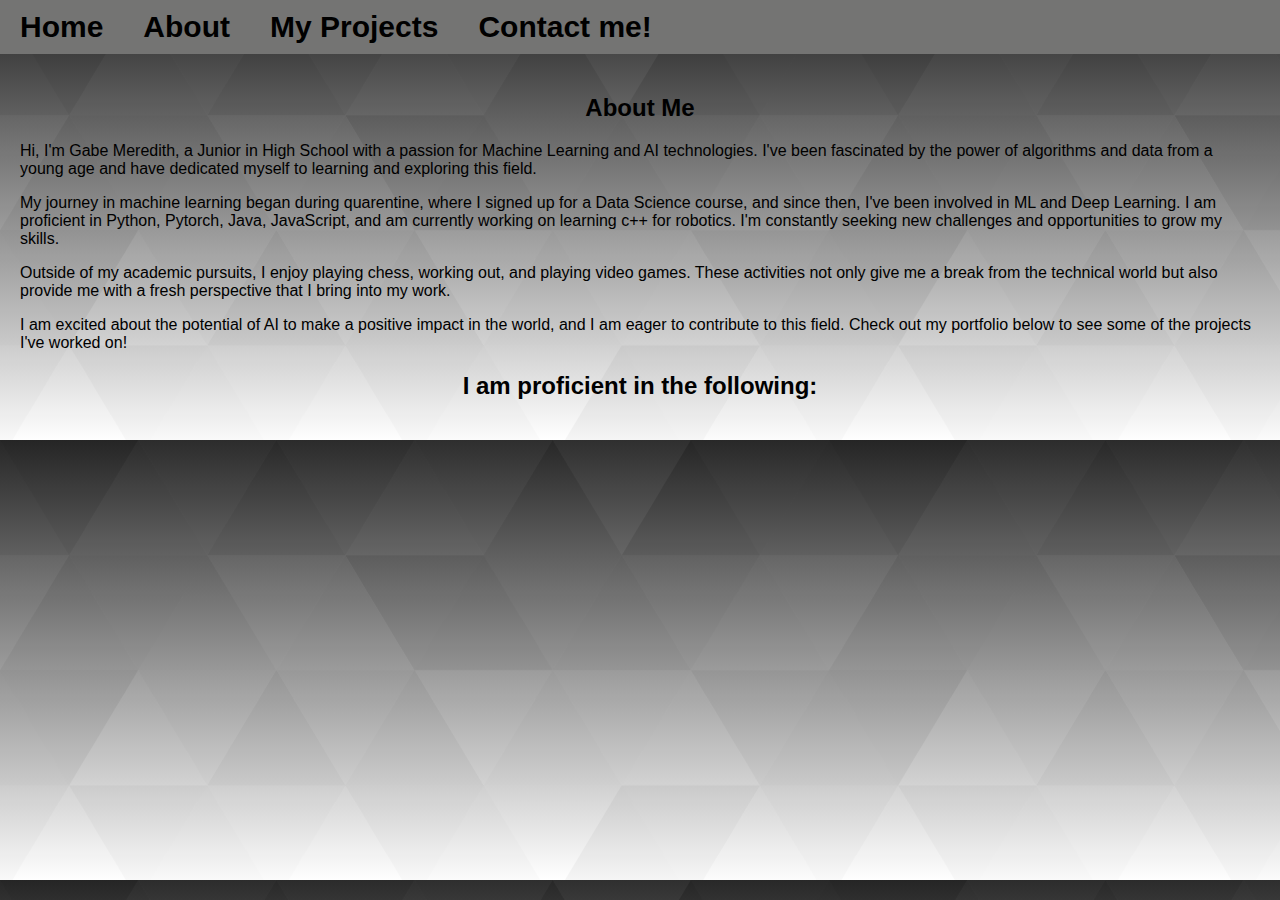
<file: root/about.html>
<!DOCTYPE html>
<html>
    <head>
    <title>About Gabe Meredith</title>
    <link rel="stylesheet" type="text/css" href="CSS\about.css">
    <link rel="stylesheet" type="text/css" href="CSS\style.css">
    <!-- other head elements -->
</head>


<div class="grid-container">
    <div class="topnav">
        <nav>
            <ul>
            <li><a href="/home.html">Home</a> </li>
            <li><a href="/about.html">About</a></li>
            <li><a href="/projects.html">My Projects</a></li>
            <li> <a href="/contact.html" class="split"> Contact me!</a></li>
           </ul>
       
        </nav>
    </div>
</div>
 <section id="about">
        <div class="About-Container">
            <h2>About Me</h2>
            <p>Hi, I'm Gabe Meredith, a Junior in High School with a passion for Machine Learning and AI technologies. I've been fascinated by the power of algorithms and data from a young age and have dedicated myself to learning and exploring this field.</p>
            
            <p>My journey in machine learning began during quarentine, where I signed up for a Data Science course, and since then, I've been involved in ML and Deep Learning. I am proficient in Python, Pytorch, Java, JavaScript, and am currently working on learning c++ for robotics. I'm constantly seeking new challenges and opportunities to grow my skills.</p>
    
            <p>Outside of my academic pursuits, I enjoy playing chess, working out, and playing video games. These activities not only give me a break from the technical world but also provide me with a fresh perspective that I bring into my work.</p>
    
            <p>I am excited about the potential of AI to make a positive impact in the world, and I am eager to contribute to this field. Check out my portfolio below to see some of the projects I've worked on!</p>
        </div>
    </body>
    <div class="Skills">
        <h2> I am proficient in the following:</h2>
        
    </div>
</html>
</file>
